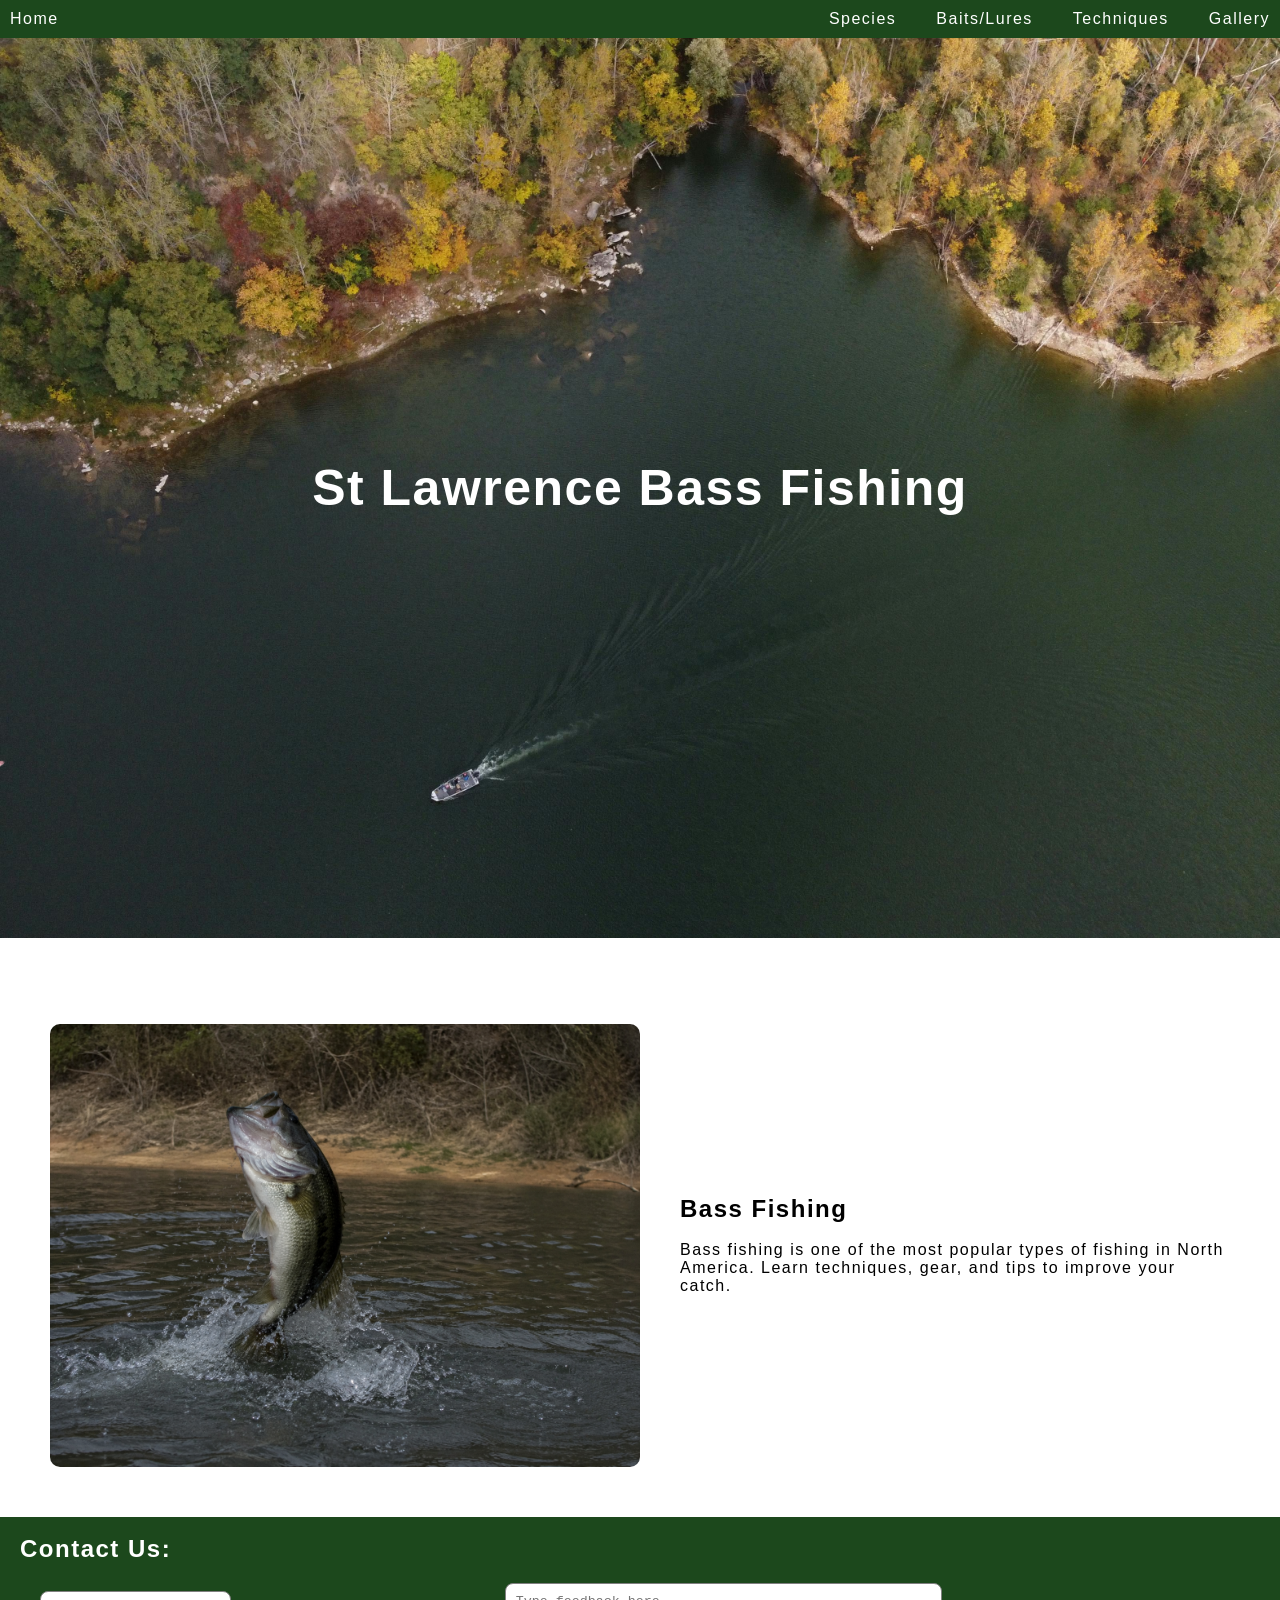
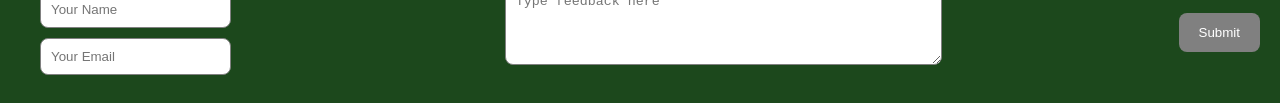
<file: index.html>
<!DOCTYPE html>
<html>
<head>
<link rel="stylesheet" href="styles.css">
<title>Bass Fishing</title>
</head>
<body id="homepage">
    <!--This is for the fish, img for the actual fish and guts for the blood.-->
    <img src="FOSH-removebg-preview.png" id="fish">
    <div id="guts"></div>
    <!--This is the nav bar.-->
    <nav id="nav">
    <a href="index.html" id="home">Home</a>
        <div id="navlinks">
            <a href="species.html" id="species">Species</a>
            <a href="baits.html" id="baits">Baits/Lures</a>
            <a href="techniques.html" id="techniques">Techniques</a>
            <a href="gallery.html" id="gallery">Gallery</a>
        </div>
    </nav>
    <section class="bigimage">
        St Lawrence Bass Fishing
    </section>
    <br><br>

    <section class="info-section">

        <img src="ChatGPT Image Apr 30, 2026, 01_03_39 PM.png" alt="Bass fishing">

        <div class="text">
            <h2>Bass Fishing</h2>
            <br>
                <p>
                    Bass fishing is one of the most popular types of fishing in North America.
                    Learn techniques, gear, and tips to improve your catch.
                </p>
            </div>

    </section>
    <!--This is the code for my footer, which sends me an email, all styling in CSS.-->
    <footer>
        <br>
        <h2 style="text-align: start; padding-left: 20px;">Contact Us:</h2>
    <form action="https://formsubmit.co/stlawrencebass44@gmail.com" method="POST" id="feedbackform">

    <div id="userinfo">
    <input type="text" name="name" placeholder="Your Name" required>
    <input type="email" name="email" placeholder="Your Email" required>
    </div>

    <div id="feedback">
    <textarea id="userfeedback" name="user.feedback" rows="4" cols="50" placeholder="Type feedback here" required></textarea>
    </div>

    <div id="submit">
    <button type="submit">Submit</button>
    </div>

    <input type="hidden" name="_next" value="https://caravan-44.github.io/Design-Project/thanks.html">
    <input type="hidden" name="_captcha" value="false">
    </form>
    </footer> 
    <!--Chatgpt helped a little with some issues in the java, as it was difficult to figure out, there was a problem that needed to be fixed, couldn't find answer anywhere else, but this is so the fish flaps around.-->
    <script>
const fish = document.getElementById("fish");
const guts = document.getElementById("guts");

fish.addEventListener("click", () => {

    const rect = fish.getBoundingClientRect();

    guts.style.display = "block";
    guts.innerHTML = "";

    guts.style.left = rect.left + "px";
    guts.style.top = rect.top + "px";

    for(let i = 0; i < 25; i++){

        const chunk = document.createElement("div");

        chunk.classList.add("chunk");

        chunk.style.setProperty(
            "--x",
            Math.random() * 400 - 200
        );

        chunk.style.setProperty(
            "--y",
            Math.random() * 400 - 200
        );

        guts.appendChild(chunk);

        setTimeout(() => {
            chunk.remove();
        }, 1000);
    }

    fish.style.display = "none";

    setTimeout(() => {

        fish.style.animation = "none";

        fish.offsetHeight;

        fish.style.display = "block";

        fish.style.animation =
            "swim 10s linear infinite, flop 0.3s ease-in-out infinite alternate";

    }, 3000);

});
</script>  
</body>
</html>
</file>
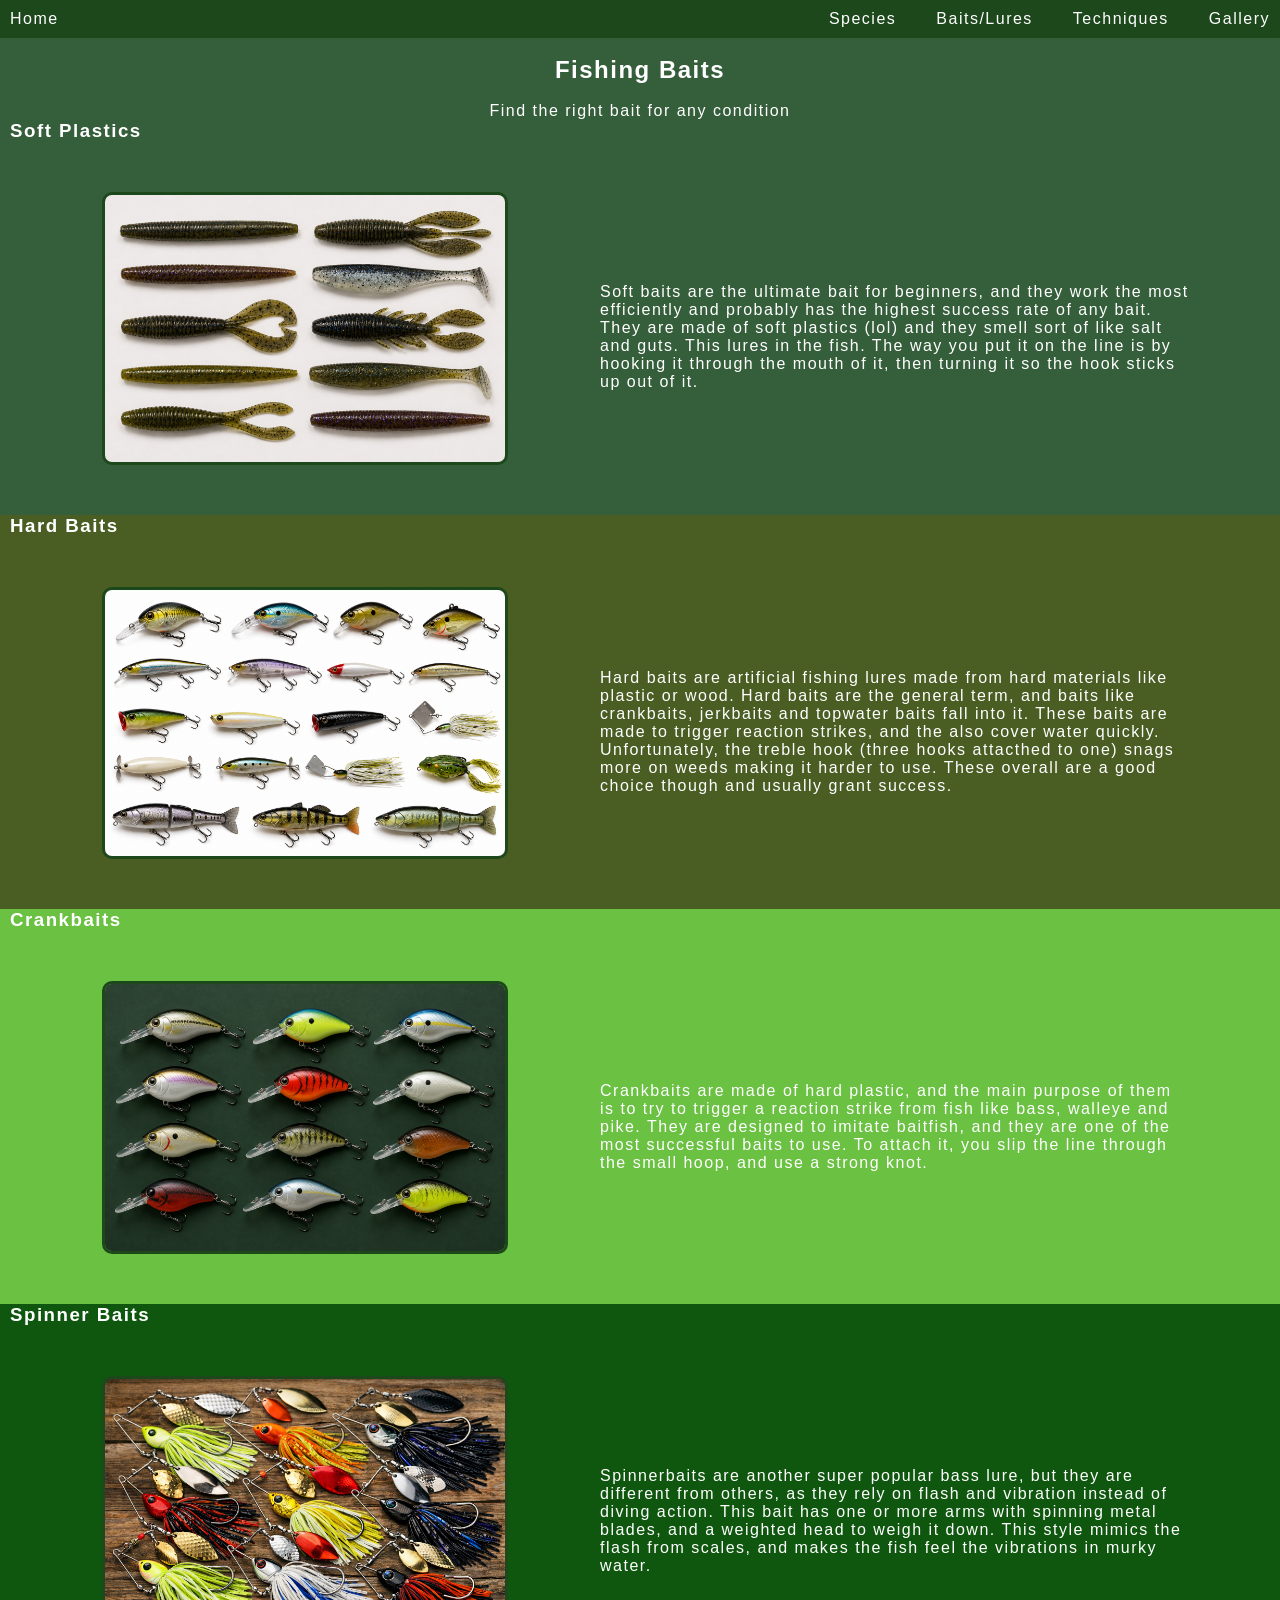
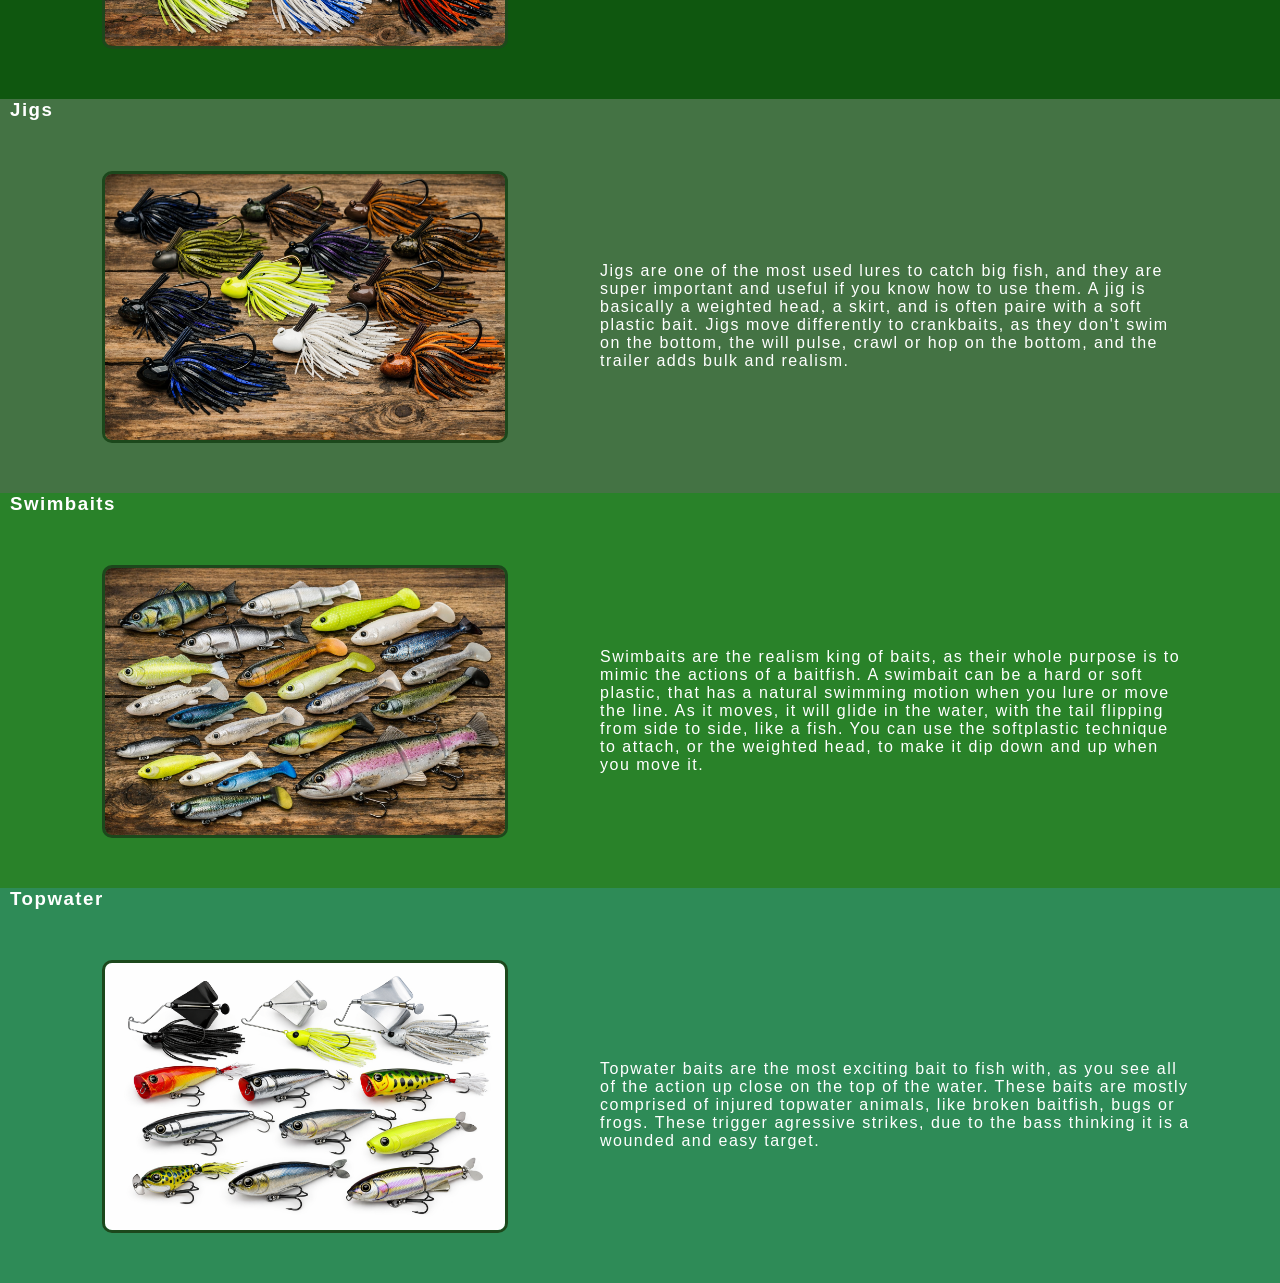
<file: baits.html>
<!DOCTYPE html>
<html>
<head>
    <link rel="stylesheet" href="styles.css">
    <title>Bass Fishing</title>
</head>
    <body id="baits">
    <section id="topgreen">
    <nav id="nav">
        <a href="index.html" id="home">Home</a>
        <div id="navlinks">
            <a href="species.html" id="species">Species</a>
            <a href="baits.html" id="baits">Baits/Lures</a>
            <a href="techniques.html" id="techniques">Techniques</a>
            <a href="gallery.html" id="gallery">Gallery</a>
        </div>
    </nav>
    <section id="btitle">
        <br>
        <h2>Fishing Baits</h2>
        <br>
        <p>Find the right bait for any condition</p>
    </section>
    </section>
    <!--this is the section containing all of the baits, all of the other sections are there to keep the background top a certain color.-->
    <section id="categories">
        <div class="cat" style="background-color: #355E3B;"><h3>Soft Plastics</h3></div>
        <section class="info-section" style="background-color: #355E3B;">

        <img src="ChatGPT Image May 25, 2026, 12_48_52 PM.png" alt="Bass fishing">

        <div class="text">
            <br>
                <p>
               Soft baits are the ultimate bait for beginners, and they work the most efficiently and probably has the highest success rate of any bait. They are made of soft plastics (lol) and they smell sort of like salt and guts. This lures in the fish. The way you put it on the line is by hooking it through the mouth of it, then turning it so the hook sticks up out of it.
                </p> 
            </div>
        <br><br>
    </section>
    <div class="cat" style="background-color: #4A5D23;"><h3>Hard Baits</h3></div>
        <section class="info-section" style="background-color: #4A5D23;">

        <img src="ChatGPT Image May 27, 2026, 07_32_09 PM.png" alt="Bass fishing">

        <div class="text">
            <br>
                <p>
              Hard baits are artificial fishing lures made from hard materials like plastic or wood. Hard baits are the general term, and baits like crankbaits, jerkbaits and topwater baits fall into it. These baits are made to trigger reaction strikes, and the also cover water quickly. Unfortunately, the treble hook (three hooks attacthed to one) snags more on weeds making it harder to use. These overall are a good choice though and usually grant success.
                </p> 
            </div>
        <br><br>
    </section>
    <div class="cat" style="background-color: #6ac142;"><h3>Crankbaits</h3></div>
    <section class="info-section" style="background-color: #6ac142;">

        <img src="ChatGPT Image May 25, 2026, 01_01_31 PM.png" alt="Bass fishing">

        <div class="text">
            <br>
                <p>
               Crankbaits are made of hard plastic, and the main purpose of them is to try to trigger a reaction strike from fish like bass, walleye and pike. They are designed to imitate baitfish, and they are one of the most successful baits to use. To attach it, you slip the line through the small hoop, and use a strong knot.
                </p> 
            </div>
        <br><br>
    </section>
    <div class="cat" style="background-color: #0f570f;"><h3>Spinner Baits</h3></div>
    <section class="info-section" style="background-color: #0f570f;">

        <img src="Copilot_20260525_130713.png" alt="Bass fishing">

        <div class="text">
            <br>
                <p>
               Spinnerbaits are another super popular bass lure, but they are different from others, as they rely on flash and vibration instead of diving action. This bait has one or more arms with spinning metal blades, and a weighted head to weigh it down. This style mimics the flash from scales, and makes the fish feel the vibrations in murky water.
                </p> 
            </div>
        <br><br>
    </section>
    <div class="cat" style="background-color: #447344;"><h3>Jigs</h3></div>
    <section class="info-section" style="background-color: #447344;">

        <img src="Copilot_20260525_131345.png" alt="Bass fishing">

        <div class="text">
            <br>
                <p>
               Jigs are one of the most used lures to catch big fish, and they are super important and useful if you know how to use them. A jig is basically a weighted head, a skirt, and is often paire with a soft plastic bait. Jigs move differently to crankbaits, as they don't swim on the bottom, the will pulse, crawl or hop on the bottom, and the trailer adds bulk and realism.
                </p> 
            </div>
        <br><br>
    </section>
    <div class="cat" style="background-color: #298229;"><h3>Swimbaits</h3></div>
    <section class="info-section" style="background-color: #298229;">

        <img src="Copilot_20260525_131639.png" alt="Bass fishing">

        <div class="text">
            <br>
                <p>
               Swimbaits are the realism king of baits, as their whole purpose is to mimic the actions of a baitfish. A swimbait can be a hard or soft plastic, that has a natural swimming motion when you lure or move the line. As it moves, it will glide in the water, with the tail flipping from side to side, like a fish. You can use the softplastic technique to attach, or the weighted head, to make it dip down and up when you move it.
                </p> 
            </div>
        <br><br>
    </section>
    <div class="cat" style="background-color: #2E8B57;"><h3>Topwater</h3></div>
    <section class="info-section" style="background-color: #2E8B57;">

        <img src="Copilot_20260525_131828.png" alt="Bass fishing">

        <div class="text">
            <br>
                <p>
               Topwater baits are the most exciting bait to fish with, as you see all of the action up close on the top of the water. These baits are mostly comprised of injured topwater animals, like broken baitfish, bugs or frogs. These trigger agressive strikes, due to the bass thinking it is a wounded and easy target.
                </p> 
            </div>
        <br><br>
    </section>
    </section>
</body>
</html>
</file>
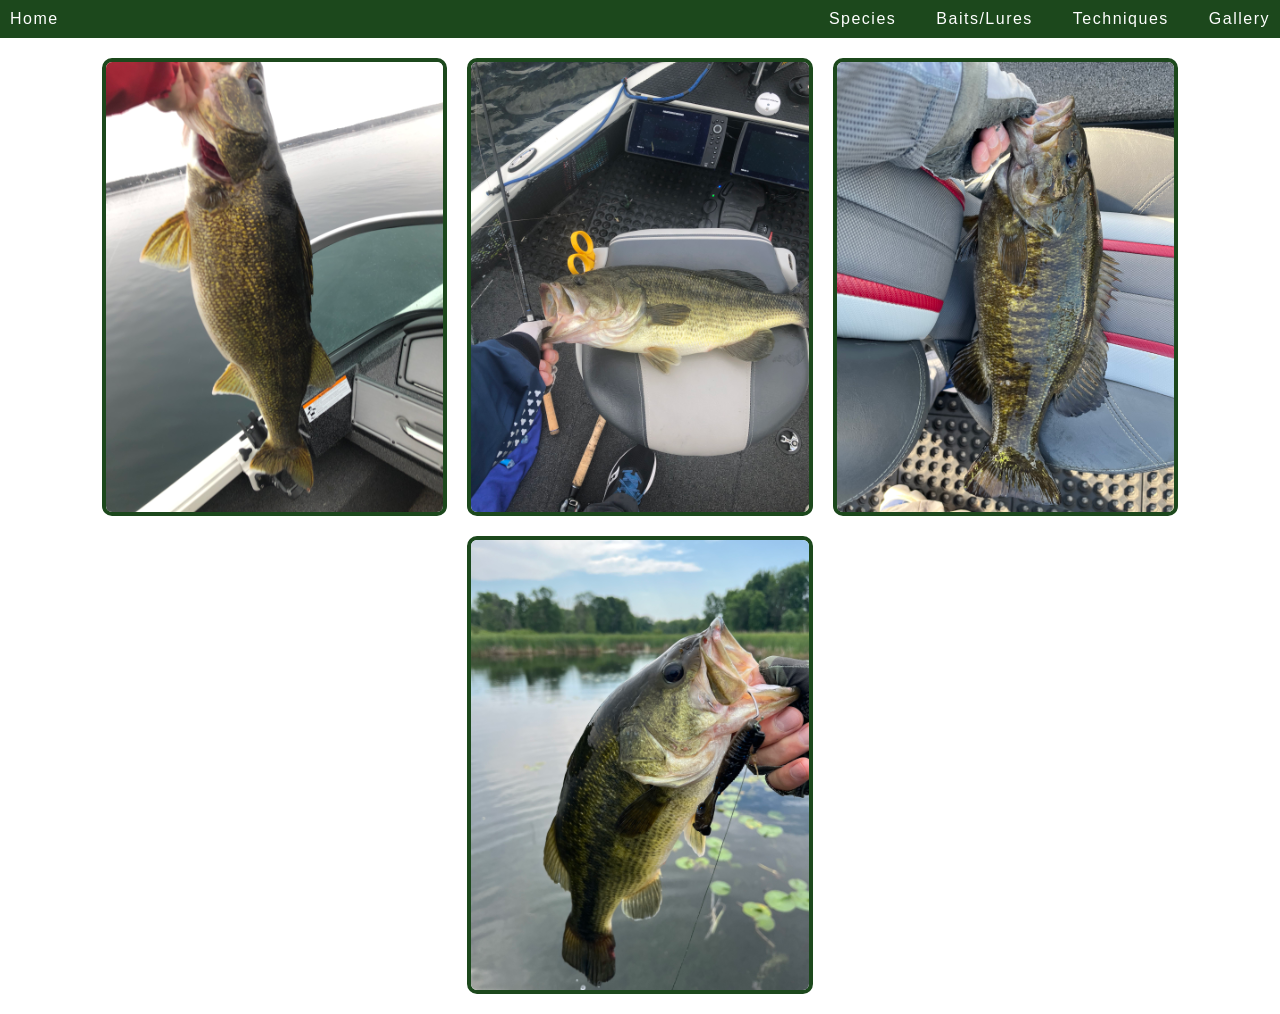
<file: gallery.html>
<!DOCTYPE html>
<html>
<head>
    <link rel="stylesheet" href="styles.css">
    <title>Bass Fishing</title>
</head>
    <body>
    <nav id="nav">
        <a href="index.html" id="home">Home</a>
        <div id="navlinks">
            <a href="species.html" id="species">Species</a>
            <a href="baits.html" id="baits">Baits/Lures</a>
            <a href="techniques.html" id="techniques">Techniques</a>
            <a href="gallery.html" id="gallery">Gallery</a>
        </div>
    </nav>
    <!--all the images.-->
    <section class="gallery">
    <img src="IMG-2648.jpg">
    <img src="IMG-3425.jpg">
    <img src="IMG-5081.jpg">
    <img src="IMG-9282.jpg">
    </section> 
</body>
</html>
</file>
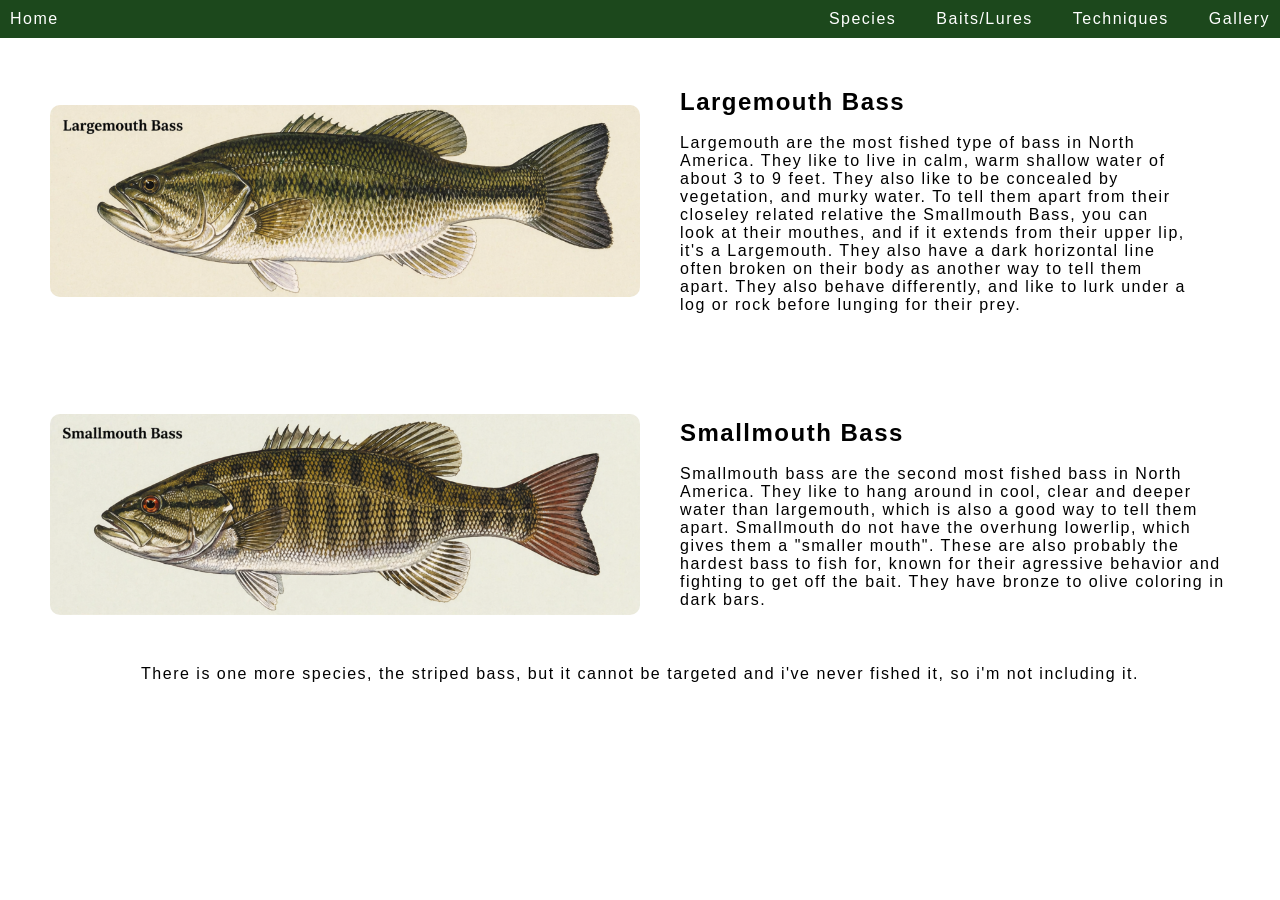
<file: species.html>
<!DOCTYPE html>
<html>
<head>
    <link rel="stylesheet" href="styles.css">
    <title>Bass Fishing</title>
</head>
    <body>
    <nav id="nav">
        <a href="index.html" id="home">Home</a>
        <div id="navlinks">
            <a href="species.html" id="species">Species</a>
            <a href="baits.html" id="baits">Baits/Lures</a>
            <a href="techniques.html" id="techniques">Techniques</a>
            <a href="gallery.html" id="gallery">Gallery</a>
        </div>
    </nav>
    <!--This is the info section for all of the species. Most is in CSS-->
    <section class="info-section">

        <img src="Screenshot 2026-04-30 132549.png" alt="Bass fishing">

        <div class="text">
            <h2>Largemouth Bass</h2>
            <br>
                <p>
                Largemouth are the most fished type of bass in North America. They like to live in calm, warm shallow water of about 3 to 9 feet. They also like to be concealed by vegetation, and murky water. To tell them apart from their closeley related relative the Smallmouth Bass, you can look at their mouthes, and if it extends from their upper lip, it's a Largemouth. They also have a dark horizontal line often broken on their body as another way to tell them apart. They also behave differently, and like to lurk under a log or rock before lunging for their prey. 
                </p> 
            </div>
        <br><br>
    </section>
    <section class="info-section">

    
        <img src="Screenshot 2026-04-30 132535.png" alt="Smallmouth">
        <div class="text">
            <h2>Smallmouth Bass</h2>
            <br>
            <p>
            Smallmouth bass are the second most fished bass in North America. They like to hang around in cool, clear and deeper water than largemouth, which is also a good way to tell them apart. Smallmouth do not have the overhung lowerlip, which gives them a "smaller mouth". These are also probably the hardest bass to fish for, known for their agressive behavior and fighting to get off the bait. They have bronze to olive coloring in dark bars.
            </p>
        </div>
    </section>
    <p style="text-align: center;">There is one more species, the striped bass, but it cannot be targeted and i've never fished it, so i'm not including it.</p>
    <br><br>
</body>
</html>
</file>
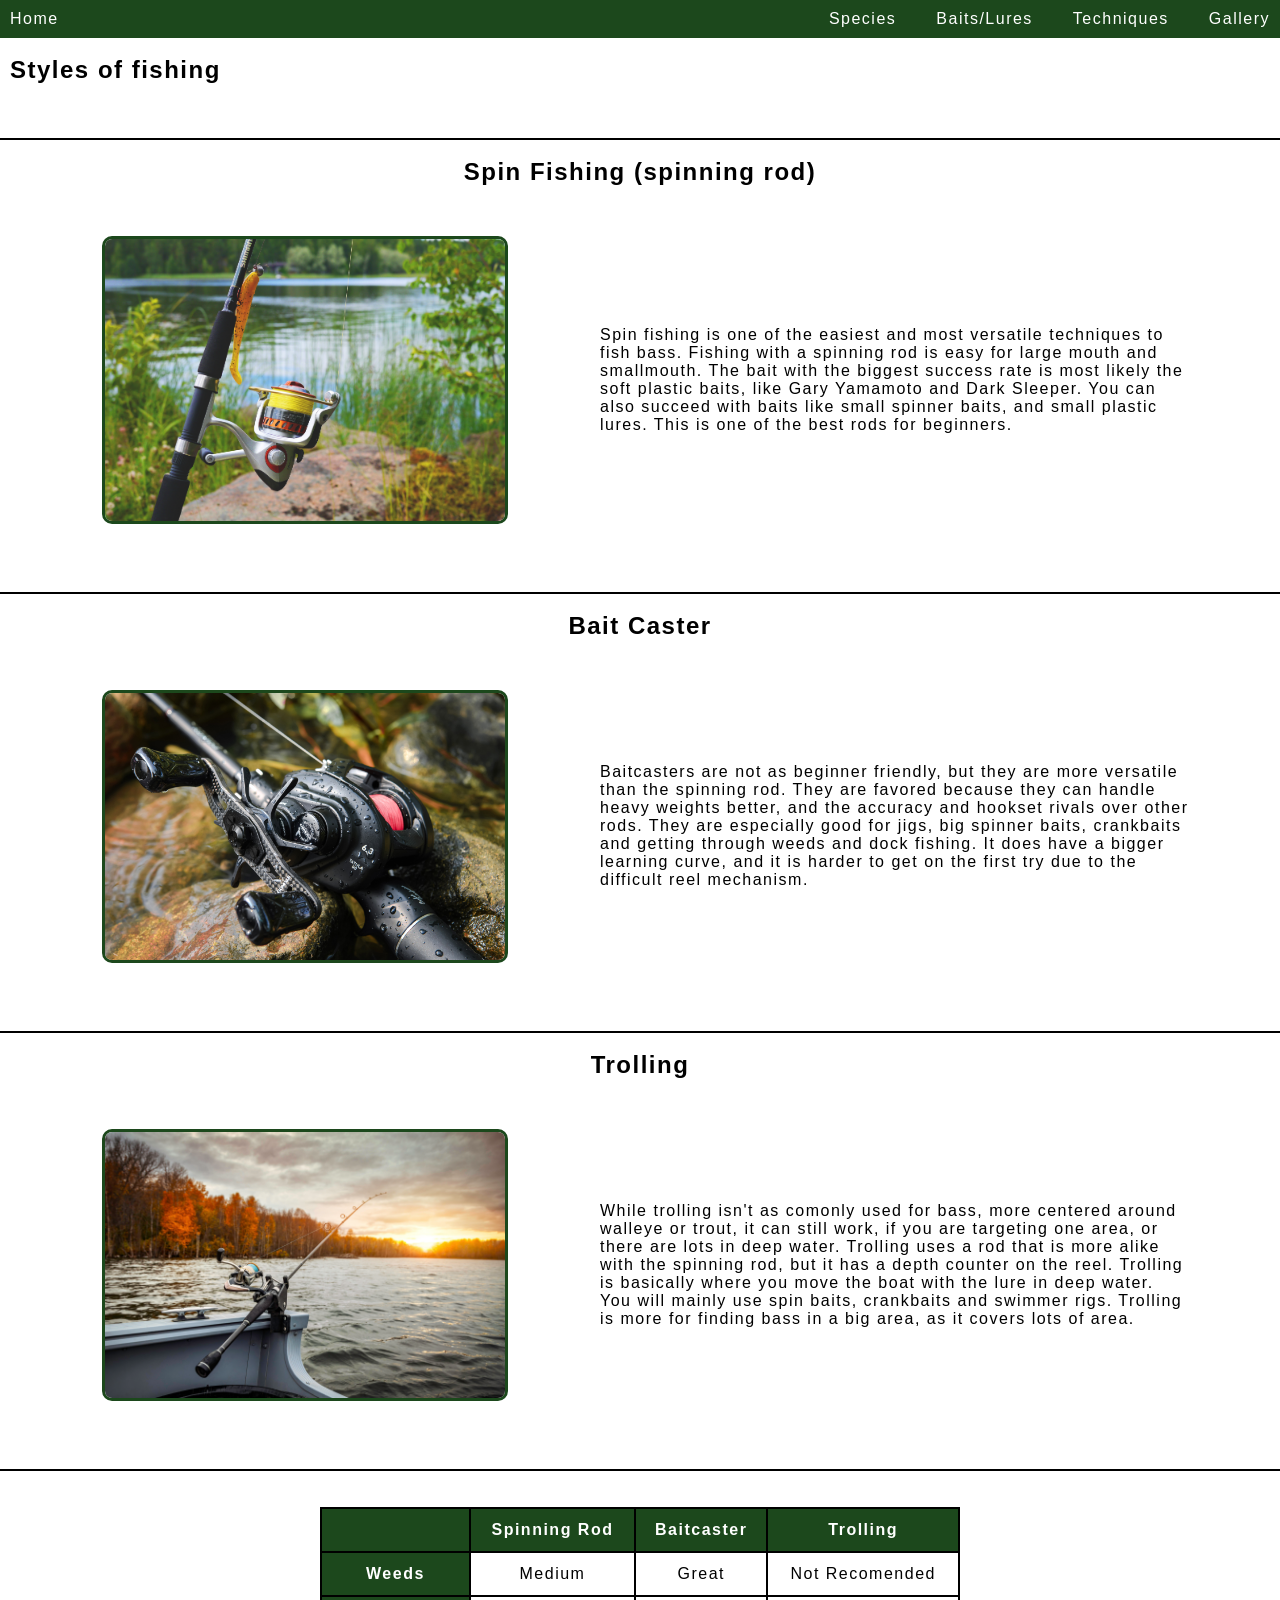
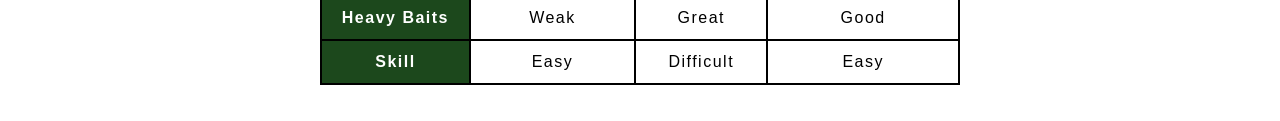
<file: techniques.html>
<!DOCTYPE html>
<html>
<head>
    <link rel="stylesheet" href="styles.css">
    <title>Bass Fishing</title>
</head>
    <body id="techniques">
    <nav id="nav">
        <a href="index.html" id="home">Home</a>
        <div id="navlinks">
            <a href="species.html" id="species">Species</a>
            <a href="baits.html" id="baits">Baits/Lures</a>
            <a href="techniques.html" id="techniques">Techniques</a>
            <a href="gallery.html" id="gallery">Gallery</a>
        </div>
    </nav>
<!--This is all of the information on the three techniques.-->
<section>
<br>
<h1>Styles of fishing</h1>
<br><br>
<br><hr><br>
<h2>Spin Fishing (spinning rod)</h2>
<section class="info-section">

        <img src="lum3n-fishing-887522.jpg" alt="Bass fishing">
        <div class="text">
            
                <p>
                Spin fishing is one of the easiest and most versatile techniques to fish bass. Fishing with a spinning rod is easy for large mouth and smallmouth. The bait with the biggest success rate is most likely the soft plastic baits, like Gary Yamamoto and Dark Sleeper. You can also succeed with baits like small spinner baits, and small plastic lures. This is one of the best rods for beginners. 
                </p> 
            </div>
        <br><br>
    </section>
<br><hr><br>
<h2>Bait Caster</h2>
<section class="info-section">

        <img src="gomexus-tackle-baitcaster-reel-8150137.jpg" alt="Bass fishing 2">
        <div class="text">
            
                <p>
                Baitcasters are not as beginner friendly, but they are more versatile than the spinning rod. They are favored because they can handle heavy weights better, and the accuracy and hookset rivals over other rods. They are especially good for jigs, big spinner baits, crankbaits and getting through weeds and dock fishing. It does have a bigger learning curve, and it is harder to get on the first try due to the difficult reel mechanism.
                </p> 
            </div>
        <br><br>
    </section>
<br><hr><br>
<h2>Trolling</h2>
<section class="info-section">

        <img src="k_malik-fishing-boat-5541327.jpg" alt="Bass fishing 2">
        <div class="text">
                <p>
                While trolling isn't as comonly used for bass, more centered around walleye or trout, it can still work, if you are targeting one area, or there are lots in deep water. Trolling uses a rod that is more alike with the spinning rod, but it has a depth counter on the reel. Trolling is basically where you move the boat with the lure in deep water. You will mainly use spin baits, crankbaits and swimmer rigs. Trolling is more for finding bass in a big area, as it covers lots of area.
                </p> 
            </div>
        <br><br>
    </section>
<br><hr><br><br>
<!--This is the table to figure out the best type of fishing for what your doing.-->
<table>
<tr>
    <th></th>
    <th>Spinning Rod</th>
    <th>Baitcaster</th>
    <th>Trolling</th>
  </tr>
  <tr>
    <th>Weeds</th>
    <td>Medium</td>
    <td>Great</td>
    <td>Not Recomended</td>
  </tr>
  <tr>
    <th>Heavy Baits</th>
    <td>Weak</td>
    <td>Great</td>
    <td>Good</td>
  </tr>
  <tr>
    <th>Skill</th>
    <td>Easy</td>
    <td>Difficult</td>
    <td>Easy</td>
  </tr>
</table>
<br><br>
</section>
</body>
</html>
</body>
</html>
</file>
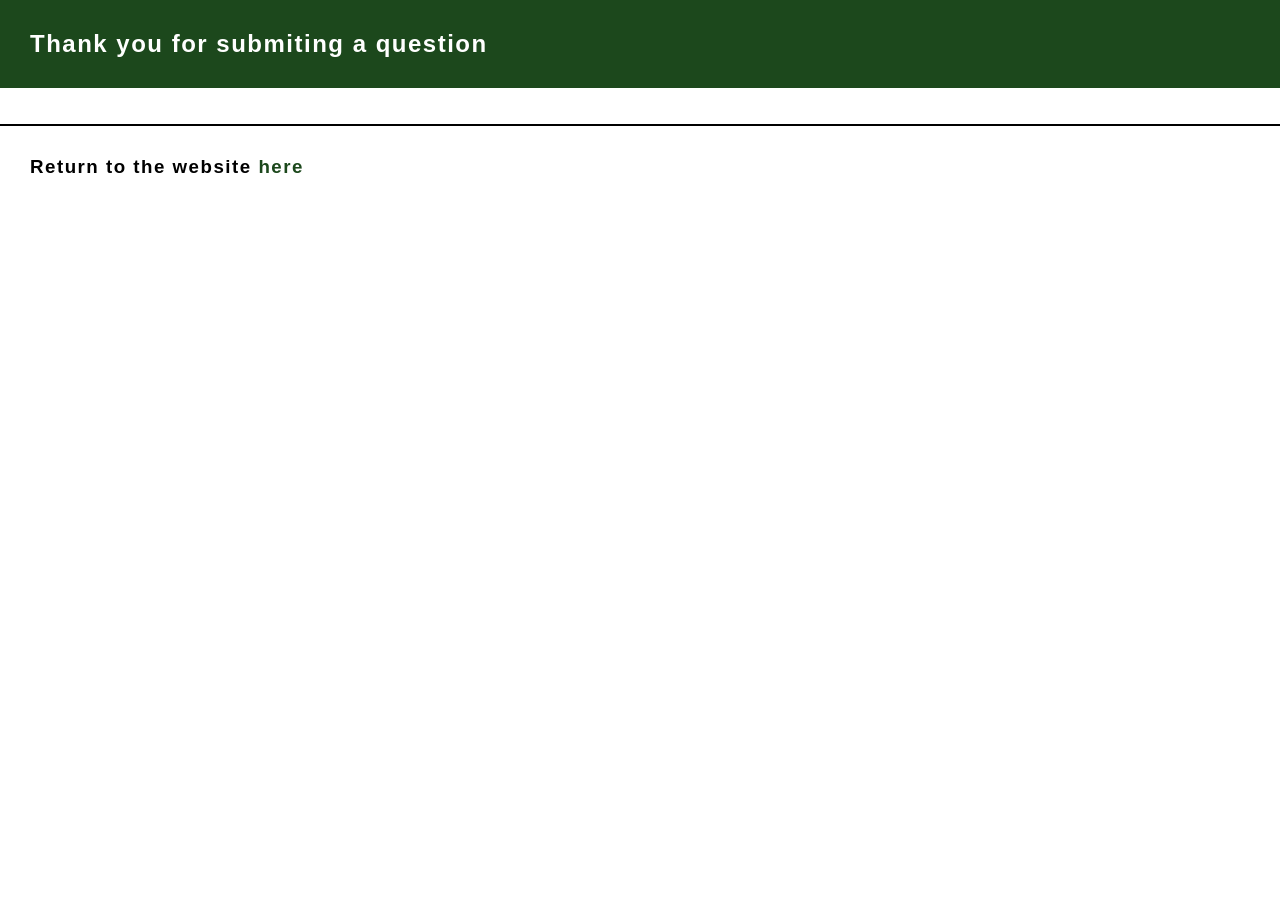
<file: thanks.html>
<!DOCTYPE html>
<html>
    <head>
        <title>Thank You</title>
        <link rel="stylesheet" href="styles.css">
    </head>
    <!--This page is just the page when you submit an email.-->
        <body id="thankyou">

            <div id="topsection">
            <h2>Thank you for submiting a question</h2>
            </div>

            <br><br><hr>

            <div id="bottomsection">
            <h3>Return to the website <a href="https://caravan-44.github.io/Design-Project/index.html">here</a></h3>
            </div>
        </body>
    </html>
</file>
<file: styles.css>
*{
    margin: 0;
}
body{
    font-family: Verdana, Geneva, Tahoma, sans-serif;
    letter-spacing: 1.5px;
    margin: 0;
    overflow-x: hidden;
}
#nav a{
    color: white;
    text-decoration: none;
}
#nav a:hover{
    text-decoration: underline;
}   
#nav{
    display: flex;
    gap: 40px;
    padding: 10px;
    background-color: rgb(28, 72, 28);
}
#navlinks{
    display: flex;
    margin-left: auto;
    gap: 40px;
}
.bigimage{
    background-image: url(pexels-cnhood18-5588107.jpg);
    height: 100vh;
    background-size: cover;
    background-position: center;
    background-repeat: no-repeat;

    display: flex;
    justify-content: center;
    align-items: center;
    color: white;
    font-size: 50px;
    font-weight: bolder;
}
.info-section {
    display: flex;
    align-items: center;
    padding: 50px;
    gap: 40px;
    background-color: white;
}

.info-section img {
    width: 50%;
    border-radius: 10px;
}

.text {
    width: 50%;
}
footer{
    text-align: center;
    background-color: rgb(28, 72, 28);
    color: white;

}
.gallery{
    display: flex;
    flex-wrap: wrap;
    gap: 20px;
    padding: 20px;
    justify-content: center;
}
.gallery img{
    height: 450px;
    width: auto;
    object-fit: cover;
    border-radius: 10px;
    border: 4px solid rgb(28, 72, 28);

}

#fish{
    width: 210px;

    position: absolute;
    bottom: 80px;
    left: -200px;

    z-index: 99999;

    animation:
        swim 10s linear infinite,
        flop 0.3s ease-in-out infinite alternate;
}

@keyframes swim{
    from{
        left: -200px;
    }

    to{
        left: 110%;
    }
}

@keyframes flop{
    from{
        transform: rotate(-10deg);
    }

    to{
        transform: rotate(10deg);
    }
}
#guts{
    position: fixed;
    width: 200px;
    height: 200px;
    display: none;
    pointer-events: none;
}

.chunk{
    position: absolute;
    width: 20px;
    height: 20px;
    background: darkred;
    border-radius: 50%;

    animation: splat 1s forwards;
}

@keyframes splat{
    from{
        transform: translate(0,0) scale(1);
        opacity: 1;
    }

    to{
        transform:
            translate(
                calc(var(--x) * 1px),
                calc(var(--y) * 1px)
            )
            scale(0);

        opacity: 0;
    }
}

#feedbackform{
    display: flex;
    align-items: center;
    justify-content: space-between;
    gap: 20px;
    padding: 20px;
    font-family: Verdana, Geneva, Tahoma, sans-serif;
}

#userinfo{
    display: flex;
    flex-direction: column;
    gap: 10px;
    padding-left: 20px;
}

#feedback{
    width: 400px;
    height: 100px;
}

input, textarea{
    padding: 10px;
    border-radius: 8px;
    border: 1px solid gray;
}

button{
    padding: 12px 20px;
    border: none;
    border-radius: 8px;
    background-color: gray;
    color: white;
    cursor: pointer;
}

button:hover{
    opacity: 0.8;
}
#topsection{
    background-color: rgb(28, 72, 28);
    color: white;
    padding: 30px;
    width: 100%;
}

#topsection h2{
    margin: 0;
}

#thankyou a{
    color: rgb(28, 72, 28);
    text-decoration: none;
}

#thankyou a:hover{
    text-decoration: underline;
}

#bottomsection{
    color: black;
    padding: 30px;
}
hr{
    height: 2px;
    background-color: black;
    border: black;
}
#techniques h1{
    padding-left: 10px;
}
#techniques h1,h2{
    font-weight: bolder;
}
#techniques .info-section img {
    width: 50%;
    border-radius: 10px;   
    max-width: 400px; 
    margin: auto;
    display: block;
    border: 3px solid rgb(28, 72, 28);
    
}
#techniques h2{
    text-align: center;
}
#homepage{
    cursor: url("Cursor2.0.png") 16 16, auto;
}
#homepage button:hover{
    cursor: url("Cursor2.0.png") 16 16, pointer;
}
#homepage body:active{
    cursor: url("Cursor2.0.png") 16 16, grabbing;
}
#homepage #fish:active{
    cursor: url("Cursor2.0.png") 16 16, grabbing;
}
table{
    border: 2px solid black;
    width: 50%;
    border-collapse: collapse;
    margin: auto;
    text-align: center;
}
th, td{
    padding: 12px;
    border: 2px solid black;
}
th{
    background-color: rgb(28, 72, 28);
    color: white;
}
#baits #btitle{
    text-align: center;
}
.cat{
    padding-left: 10px;
}
#baits .info-section img {
    width: 50%;
    border-radius: 10px;   
    max-width: 400px; 
    margin: auto;
    display: block;
    border: 3px solid rgb(28, 72, 28);
    
}
#baits{
    color: white;
}
#topgreen{
    background-color: #355E3B;
}
</file>
